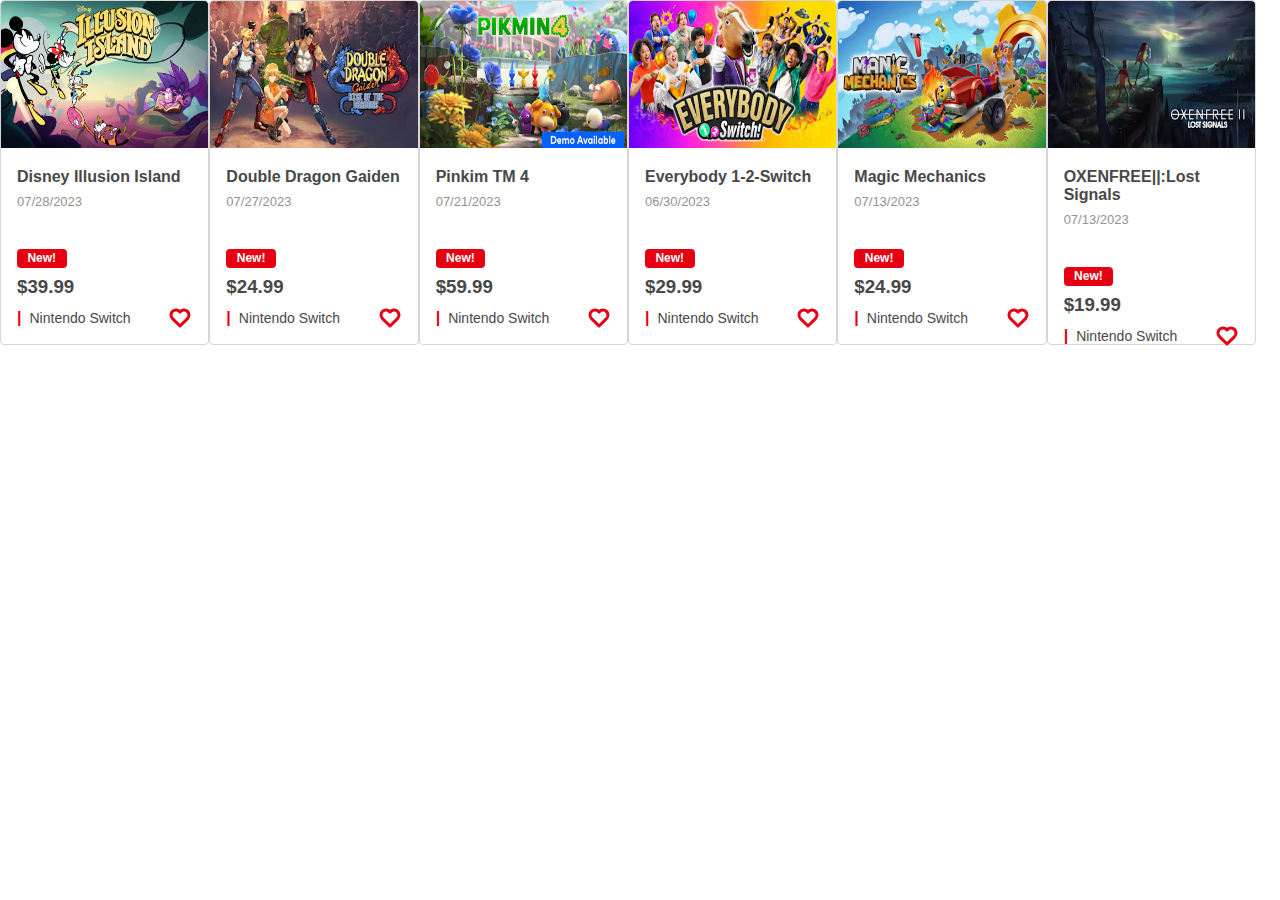
<file: card-disney2.html>
<!DOCTYPE html>
<html lang="en">

<head>
    <meta charset="UTF-8">
    <meta name="viewport" content="width=device-width, initial-scale=1.0">
    <link rel="stylesheet" href="card-disney.css" />
    <title>Document</title>
</head>

<body>
<div class="cards">
    <div class="card">
        <div>
            <img src="assets/imagen-disney-card.avif" alt="promo">
        </div>
        <div class="bajo-imagen">
            <div class="link">
                <a href="#"><b>Disney Illusion Island</b></a>
                <p class="fecha-card">07/28/2023</p>
            </div>
            <div class="parte-abajo">
                <div class="cuadrado-card-disney">New!</div>
                <h3 class="precio-card">$39.99</h3>
                <div class="text">
                    <p><span>|</span>Nintendo Switch</p>
                    <svg class="corazon-normal" xmlns="http://www.w3.org/2000/svg"
                        class="icon icon-tabler icon-tabler-heart" width="24" height="24" viewBox="0 0 24 24"
                        stroke-width="3" stroke="currentColor" fill="none" stroke-linecap="round"
                        stroke-linejoin="round">
                        <path stroke="none" d="M0 0h24v24H0z" fill="none" />
                        <path d="M19.5 12.572l-7.5 7.428l-7.5 -7.428a5 5 0 1 1 7.5 -6.566a5 5 0 1 1 7.5 6.572" />
                    </svg>
                </div>
            </div>
        </div>
    </div>
    <div class="card">
        <div>
            <img src="assets/d3be60cf3c8e8dbaf159c077f83a5f2bfa0293928b3610a50f32cafb47b18675.avif" alt="promo">
        </div>
        <div class="bajo-imagen">
            <div class="link">
                <a href="#"><b>Double Dragon Gaiden</b></a>
                <p class="fecha-card">07/27/2023</p>
            </div>
            <div class="parte-abajo">
                <div class="cuadrado-card-disney">New!</div>
                <h3 class="precio-card">$24.99</h3>
                <div class="text">
                    <p><span>|</span>Nintendo Switch</p>
                    <svg class="corazon-normal" xmlns="http://www.w3.org/2000/svg"
                        class="icon icon-tabler icon-tabler-heart" width="24" height="24" viewBox="0 0 24 24"
                        stroke-width="3" stroke="currentColor" fill="none" stroke-linecap="round"
                        stroke-linejoin="round">
                        <path stroke="none" d="M0 0h24v24H0z" fill="none" />
                        <path d="M19.5 12.572l-7.5 7.428l-7.5 -7.428a5 5 0 1 1 7.5 -6.566a5 5 0 1 1 7.5 6.572" />
                    </svg>
                </div>
            </div>
        </div>
    </div>
    <div class="card">
        <div>
            <img src="assets/cf3ddc441a4d89c4edbfc475d2084e046e56bf90fc660b77455bb808d3a0467a.avif" alt="promo">
        </div>
        <div class="bajo-imagen">
            <div class="link">
                <a href="#"><b>Pinkim TM 4</b></a>
                <p class="fecha-card">07/21/2023</p>
            </div>
            <div class="parte-abajo">
                <div class="cuadrado-card-disney">New!</div>
                <h3 class="precio-card">$59.99</h3>
                <div class="text">
                    <p><span>|</span>Nintendo Switch</p>
                    <svg class="corazon-normal" xmlns="http://www.w3.org/2000/svg"
                        class="icon icon-tabler icon-tabler-heart" width="24" height="24" viewBox="0 0 24 24"
                        stroke-width="3" stroke="currentColor" fill="none" stroke-linecap="round"
                        stroke-linejoin="round">
                        <path stroke="none" d="M0 0h24v24H0z" fill="none" />
                        <path d="M19.5 12.572l-7.5 7.428l-7.5 -7.428a5 5 0 1 1 7.5 -6.566a5 5 0 1 1 7.5 6.572" />
                    </svg>
                </div>
            </div>
        </div>
    </div>
    <div class="card">
        <div>
            <img src="assets/de4985f3b03b7b50565be4b906ded22186f8365cc8c25bcbe1ed76882df39a17.avif" alt="promo">
        </div>
        <div class="bajo-imagen">
            <div class="link">
                <a href="#"><b>Everybody 1-2-Switch</b></a>
                <p class="fecha-card">06/30/2023</p>
            </div>
            <div class="parte-abajo">
                <div class="cuadrado-card-disney">New!</div>
                <h3 class="precio-card">$29.99</h3>
                <div class="text">
                    <p><span>|</span>Nintendo Switch</p>
                    <svg class="corazon-normal" xmlns="http://www.w3.org/2000/svg"
                        class="icon icon-tabler icon-tabler-heart" width="24" height="24" viewBox="0 0 24 24"
                        stroke-width="3" stroke="currentColor" fill="none" stroke-linecap="round"
                        stroke-linejoin="round">
                        <path stroke="none" d="M0 0h24v24H0z" fill="none" />
                        <path d="M19.5 12.572l-7.5 7.428l-7.5 -7.428a5 5 0 1 1 7.5 -6.566a5 5 0 1 1 7.5 6.572" />
                    </svg>
                </div>
            </div>
        </div>
    </div>
    <div class="card">
        <div>
            <img src="assets/cea9bd5efae680226adee66c8edc05fe69fed54175409f288187289e3cf36431.avif" alt="promo">
        </div>
        <div class="bajo-imagen">
            <div class="link">
                <a href="#"><b>Magic Mechanics</b></a>
                <p class="fecha-card">07/13/2023</p>
            </div>
            <div class="parte-abajo">
                <div class="cuadrado-card-disney">New!</div>
                <h3 class="precio-card">$24.99</h3>
                <div class="text">
                    <p><span>|</span>Nintendo Switch</p>
                    <svg class="corazon-normal" xmlns="http://www.w3.org/2000/svg"
                        class="icon icon-tabler icon-tabler-heart" width="24" height="24" viewBox="0 0 24 24"
                        stroke-width="3" stroke="currentColor" fill="none" stroke-linecap="round"
                        stroke-linejoin="round">
                        <path stroke="none" d="M0 0h24v24H0z" fill="none" />
                        <path d="M19.5 12.572l-7.5 7.428l-7.5 -7.428a5 5 0 1 1 7.5 -6.566a5 5 0 1 1 7.5 6.572" />
                    </svg>
                </div>
            </div>
        </div>
    </div>
    <div class="card">
        <div>
            <img src="assets/9d575775299e4fe258fcc761a9c9d41400286288b20262c5e35e1cd126600bc7.avif" alt="promo">
        </div>
        <div class="bajo-imagen">
            <div class="link">
                <a href="#"><b>OXENFREE||:Lost Signals</b></a>
                <p class="fecha-card">07/13/2023</p>
            </div>
            <div class="parte-abajo">
                <div class="cuadrado-card-disney">New!</div>
                <h3 class="precio-card">$19.99</h3>
                <div class="text">
                    <p><span>|</span>Nintendo Switch</p>
                    <svg class="corazon-normal" xmlns="http://www.w3.org/2000/svg"
                        class="icon icon-tabler icon-tabler-heart" width="24" height="24" viewBox="0 0 24 24"
                        stroke-width="3" stroke="currentColor" fill="none" stroke-linecap="round"
                        stroke-linejoin="round">
                        <path stroke="none" d="M0 0h24v24H0z" fill="none" />
                        <path d="M19.5 12.572l-7.5 7.428l-7.5 -7.428a5 5 0 1 1 7.5 -6.566a5 5 0 1 1 7.5 6.572" />
                    </svg>
                </div>
            </div>
        </div>
    </div>
</div>
</body>

</html>
</file>
<file: card-disney.css>
* {
  margin: 0;
  padding: 0;
}

.cards {
  display: flex;
  flex-direction: row;
  margin-right: 24px;
}

.card {
  display: flex;
  flex-direction: column;
  width: 262px;
  height: 343.08px;
  border: 1px solid #d6d6d6;
  border-radius: 4px;
  font-family: museo-sans, -apple-system, BlinkMacSystemFont, sans-serif;
}

img {
  width: 100%;
  height: 147.28px;
  border-top-left-radius: 4px;
  border-top-right-radius: 4px;
}

.bajo-imagen {
  padding: 0px 16px;
}

.link {
  padding-top: 16px;
}
.link .fecha-card {
  padding-top: 8px;
  font-size: 13px;
  color: rgb(147, 147, 147);
}

a {
  color: #484848;
  text-decoration: none;
  font-size: 16px;
  font-weight: bolder;
}

a:hover {
  color: rgb(230, 0, 18);
}

.parte-abajo {
  padding-top: 40px;
}

.text {
  display: flex;
  align-items: center;
  font-weight: 300;
  color: #484848;
  justify-content: space-between;
}

p {
  font-size: 14px;
  font-weight: 300;
}

span {
  color: rgb(230, 0, 18);
  font-size: 1rem;
  font-weight: bold;
  margin-right: 8px;
}

.cuadrado-card-disney {
  background-color: rgb(230, 0, 18);
  width: 45.56px;
  height: 15px;
  text-align: center;
  color: white;
  font-size: 12px;
  font-weight: 700;
  font-family: museo-sans, -apple-system, BlinkMacSystemFont, sans-serif;
  padding: 2px;
  border-radius: 0.25rem;
  margin-bottom: 8px;
}

.precio-card {
  color: rgb(72, 72, 72);
  margin-bottom: 8px;
}

.corazon-normal {
  color: rgb(230, 0, 18);
}
.corazon-normal:hover {
  color: rgb(172, 0, 13);
}

/*# sourceMappingURL=card-disney.css.map */
</file>
